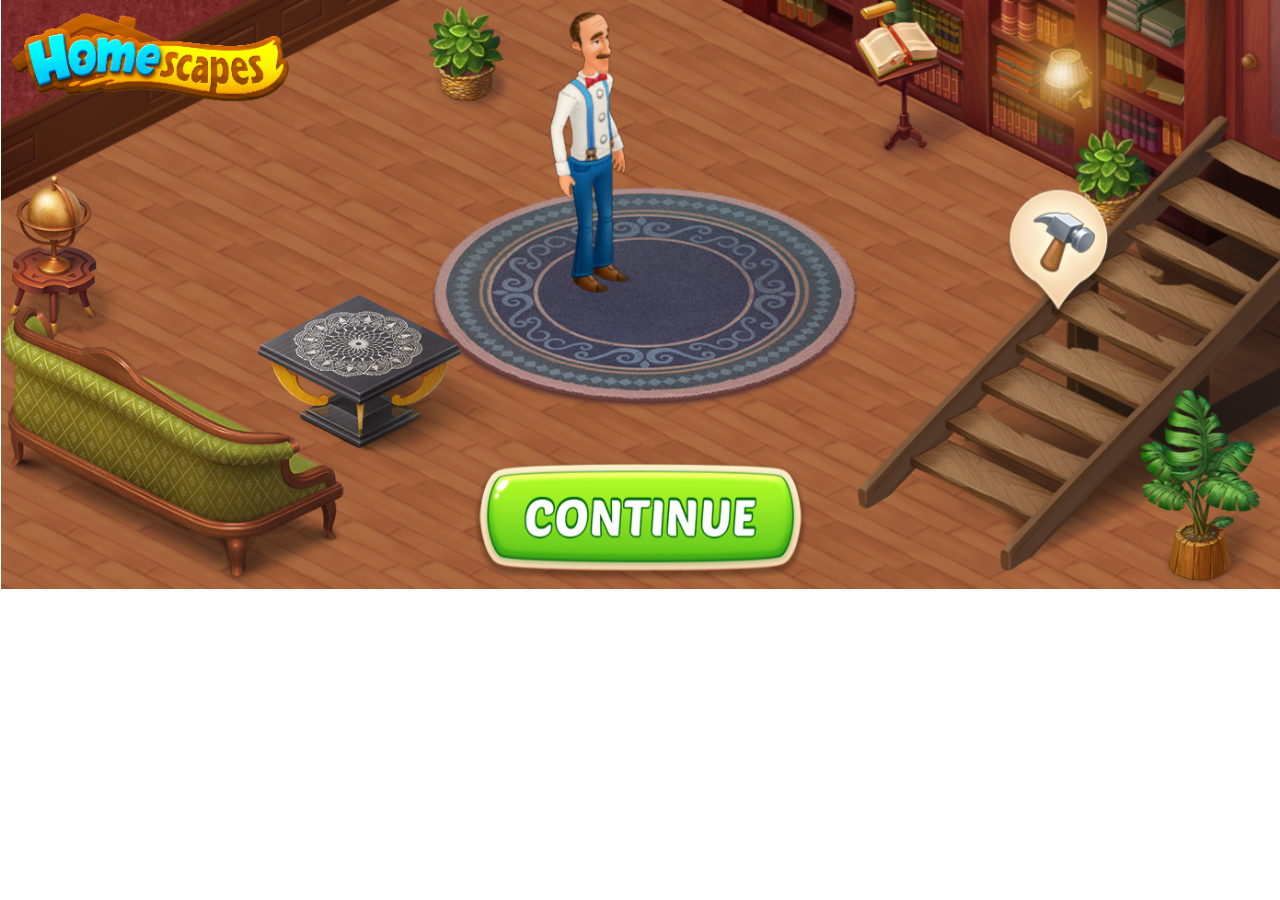
<file: phaser-playads/index.html>
<!DOCTYPE html>
<html>
<head>
    <meta charset="utf-8" />
    <meta name="viewport" content="user-scalable=no,  initial-scale=1,  maximum-scale=1,  width=device-width" />
    <title>PlaybleAds</title>
    <style>*
    { padding: 0; margin: 0; }

    </style>

    <script
            src="https://code.jquery.com/jquery-3.4.1.min.js"
            integrity="sha256-CSXorXvZcTkaix6Yvo6HppcZGetbYMGWSFlBw8HfCJo="
            crossorigin="anonymous"></script>
    <script src="js/phaser.min.js"></script>
    <script src="script.js"></script>
</head>
<body>
    <div id="game" style="display: flex; justify-content: center"></div>
</body>
</html>
</file>
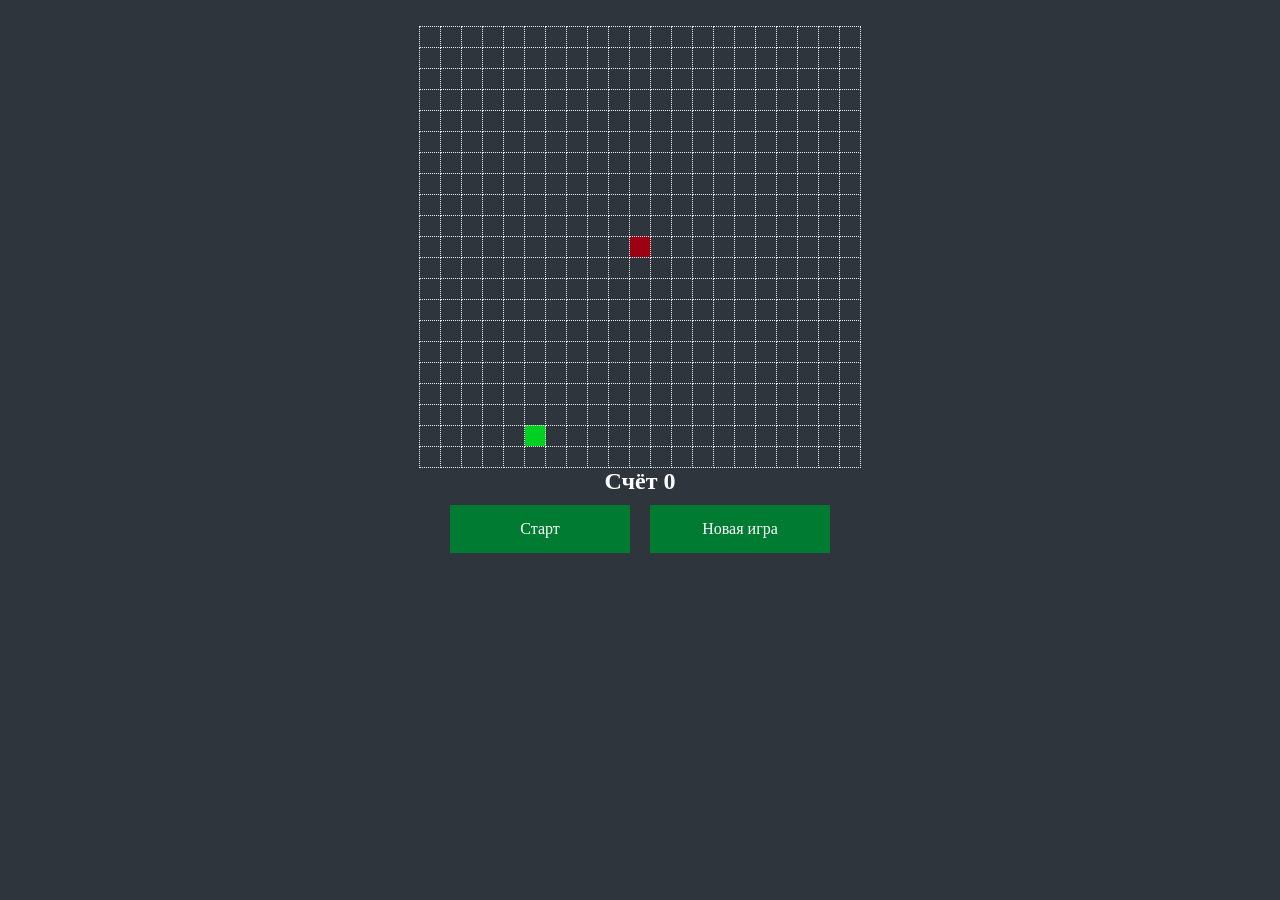
<file: snake/index.html>
<!DOCTYPE html>
<html lang="en">
<head>
  <meta charset="UTF-8">
  <title>Змейка</title>
  <link rel="stylesheet" href="style.css" />
</head>
<body>

  <div id="game-wrap">
    <table id="game"></table>
  </div>
<h2></h2>
  <div id="menu">
    <div id="playButton" class="menuButton">Старт</div>
    <div id="newGameButton" class="menuButton">Новая игра</div>
  </div>

  <script src="js.js"></script>
</body>
</html>
</file>
<file: snake/style.css>
*{
    margin: 0;
    padding: 0;
    background: #2e353d;
}
h2 {
    text-align: center;
    color: #fff;
}
.menuButton{
    width: 150px;
    padding: 15px;
    margin: 10px;
    color: white;
    background: #007b32;
    text-align: center;
    cursor: pointer;
}
.menuButton:hover{
    background: #009641;
}
#game{
    border-collapse: collapse;
    margin: 2% auto 0;
}
#menu{
    display: flex;
    justify-content: center;
}
td.cell{
    width: 20px;
    height: 20px;
    border: 1px dotted #eee;
    border-collapse: collapse;
}
.food{
    background: #00d021;
}
.snakeBody{
    background: #e5e5e5;
}
.snakeHead{
    background: #9b0013;
}
.disabled {
    background: #7c7c7c;
}
.disabled:hover{
    background: #7c7c7c;
}
</file>
